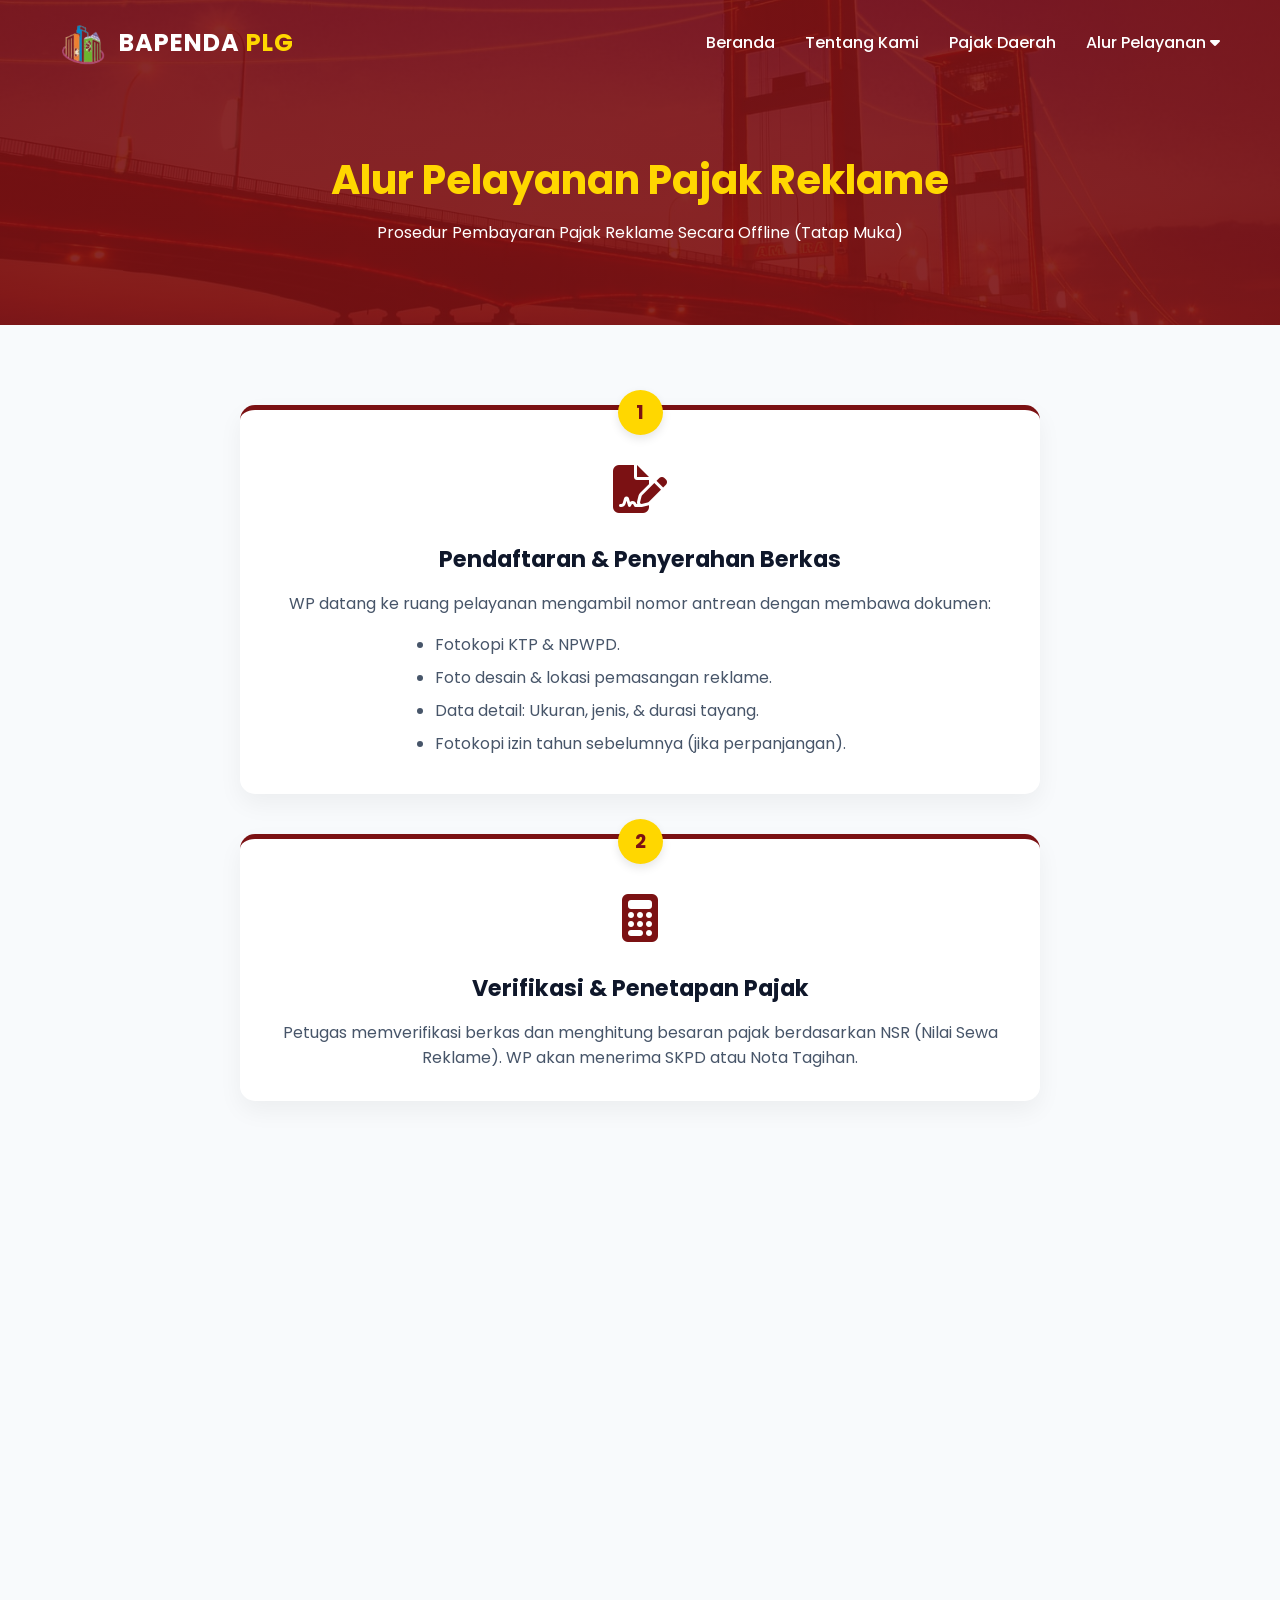
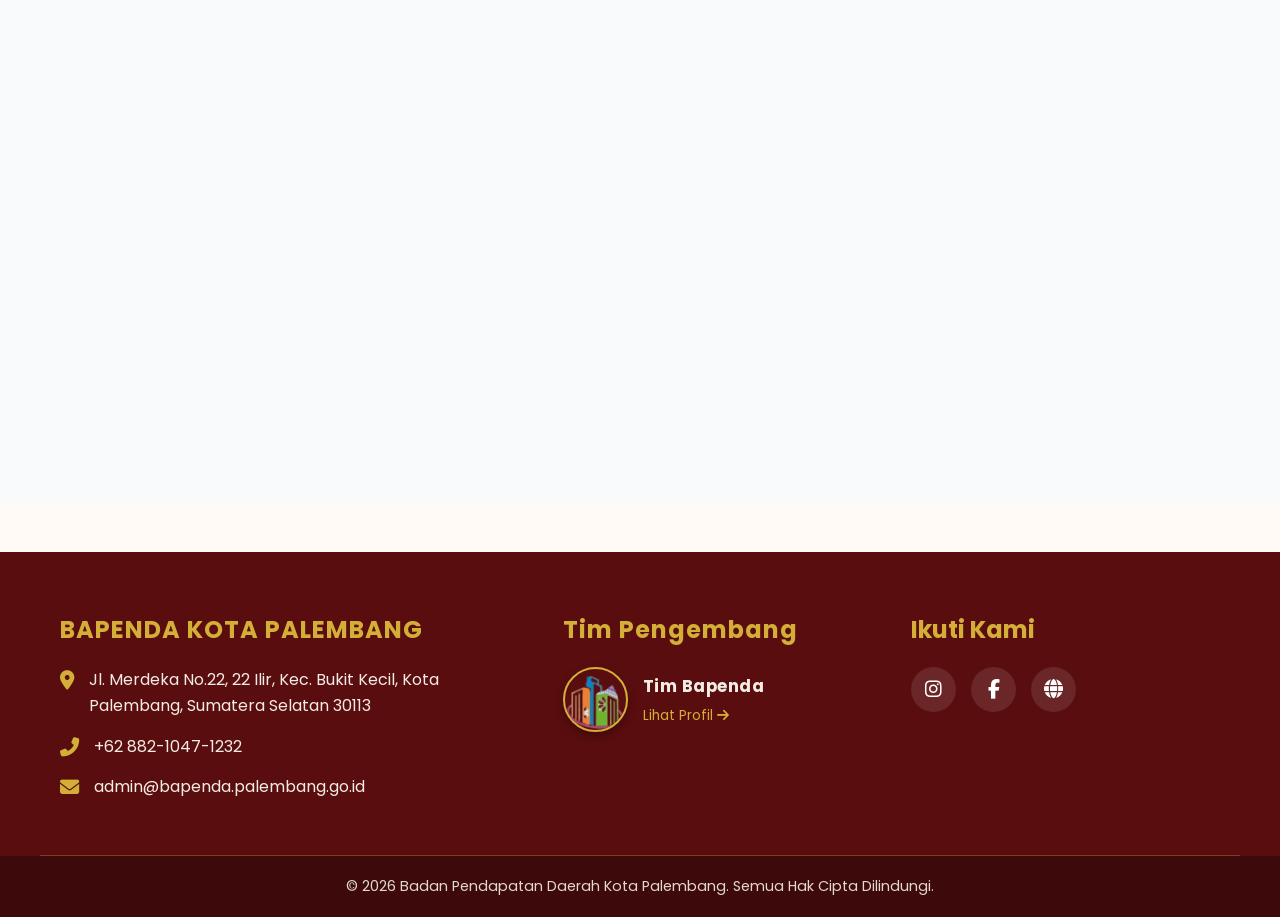
<file: alurpelayanan.html>
<!DOCTYPE html>
<html lang="id">
<head>
    <meta charset="UTF-8">
    <meta name="viewport" content="width=device-width, initial-scale=1.0">
    <title>Alur Pelayanan Reklame - Bapenda Palembang</title>
    
    <link href="https://fonts.googleapis.com/css2?family=Poppins:wght@300;400;600;700&display=swap" rel="stylesheet">
    <link rel="stylesheet" href="https://cdnjs.cloudflare.com/ajax/libs/font-awesome/6.4.0/css/all.min.css">
    
    <link href="https://unpkg.com/aos@2.3.1/dist/aos.css" rel="stylesheet">
    
    <link rel="stylesheet" href="CSS/style.css">
</head>
<body>

    <nav id="navbar" class="scrolled"> <div class="nav-container">
            <a href="index.html" class="logo-container">
                <img src="IMAGE/logo-bapenda.png" alt="Logo Bapenda" class="logo-img">
                <div class="logo-text">BAPENDA <span>PLG</span></div>
            </a>
            
            <ul class="nav-links" id="nav-links">
                <li><a href="index.html#beranda">Beranda</a></li>
                <li><a href="index.html#profil">Tentang Kami</a></li>
                <li><a href="index.html#pajak">Pajak Daerah</a></li>
                <li class="dropdown">
                    <a href="javascript:void(0)" class="dropbtn">Alur Pelayanan <i class="fas fa-caret-down"></i></a>
                    <div class="dropdown-content">
                        <div class="dropdown-grid"> 
                            <a href="alurpelayanan.html#hotel">Pajak Hotel</a>
                            <a href="alurpelayanan.html#restoran">Pajak Restoran</a>
                            <a href="alurpelayanan.html#hiburan">Pajak Hiburan</a>
                            <a href="alurpelayanan.html">Pajak Reklame</a>
                            <a href="alurpelayanan.html#penerangan">Pajak Penerangan Jalan</a>
                            <a href="alurpelayanan.html#mblb">Pajak MBLB</a>
                            <a href="alurpelayanan.html#parkir">Pajak Parkir</a>
                            <a href="alurpelayanan.html#airtanah">Pajak Air Tanah</a>
                            <a href="alurpelayanan.html#walet">Pajak Sarang Burung Walet</a>
                            <a href="alurpelayanan.html#pbb">Pajak PBB-P2</a>
                            <a href="alurpelayanan.html#bphtb">Pajak BPHTB</a>
                            <a href="alurpelayanan.html#bphtb">Pajak MINERBA</a>
                            <a href="alurpelayanan.html#bphtb">Opsen Pajak</a>
                        </div>
                    </div>
                </li>
            </ul>

            <div class="menu-toggle" id="mobile-menu">
                <span class="bar"></span>
                <span class="bar"></span>
                <span class="bar"></span>
            </div>
        </div>
    </nav>

    <section class="page-header">
        <div class="container">
            <h1 data-aos="fade-up">Alur Pelayanan Pajak Reklame</h1>
            <p data-aos="fade-up" data-aos-delay="100">Prosedur Pembayaran Pajak Reklame Secara Offline (Tatap Muka)</p>
        </div>
    </section>

    <section class="alur-section">
        <div class="container">
            <div class="alur-grid">
                
                <div class="alur-card" data-aos="fade-up">
                    <div class="step-number">1</div>
                    <div class="alur-icon"><i class="fas fa-file-signature"></i></div>
                    <h3>Pendaftaran & Penyerahan Berkas</h3>
                    <div class="alur-desc">
                        <p>WP datang ke ruang pelayanan mengambil nomor antrean dengan membawa dokumen:</p>
                        <ul>
                            <li>Fotokopi KTP & NPWPD.</li>
                            <li>Foto desain & lokasi pemasangan reklame.</li>
                            <li>Data detail: Ukuran, jenis, & durasi tayang.</li>
                            <li>Fotokopi izin tahun sebelumnya (jika perpanjangan).</li>
                        </ul>
                    </div>
                </div>

                <div class="alur-card" data-aos="fade-up" data-aos-delay="100">
                    <div class="step-number">2</div>
                    <div class="alur-icon"><i class="fas fa-calculator"></i></div>
                    <h3>Verifikasi & Penetapan Pajak</h3>
                    <div class="alur-desc">
                        <p>Petugas memverifikasi berkas dan menghitung besaran pajak berdasarkan NSR (Nilai Sewa Reklame). WP akan menerima SKPD atau Nota Tagihan.</p>
                    </div>
                </div>

                <div class="alur-card" data-aos="fade-up" data-aos-delay="200">
                    <div class="step-number">3</div>
                    <div class="alur-icon"><i class="fas fa-university"></i></div>
                    <h3>Proses Pembayaran</h3>
                    <div class="alur-desc">
                        <p>WP melakukan pembayaran di loket Bank mitra (Bank Sumsel Babel) yang tersedia di dalam gedung pelayanan Bapenda Palembang.</p>
                    </div>
                </div>

                <div class="alur-card" data-aos="fade-up" data-aos-delay="300">
                    <div class="step-number">4</div>
                    <div class="alur-icon"><i class="fas fa-receipt"></i></div>
                    <h3>Validasi & Cetak SSPD</h3>
                    <div class="alur-desc">
                        <p>Setelah uang disetorkan, petugas bank memvalidasi pembayaran dan memberikan SSPD (Surat Setoran Pajak Daerah) yang dicap lunas.</p>
                    </div>
                </div>

                <div class="alur-card" data-aos="fade-up" data-aos-delay="400">
                    <div class="step-number">5</div>
                    <div class="alur-icon"><i class="fas fa-stamp"></i></div>
                    <h3>Pengambilan Stiker Tanda Lunas</h3>
                    <div class="alur-desc">
                        <p>WP kembali ke loket Bapenda menunjukkan SSPD lunas untuk mengambil Stiker Tanda Lunas yang wajib ditempel pada reklame.</p>
                    </div>
                </div>

            </div>
        </div>
    </section>

    <footer id="kontak" class="footer-section">
    <div class="container footer-container">
        <div class="footer-info">
            <h3>BAPENDA KOTA PALEMBANG</h3>
            <p><i class="fas fa-map-marker-alt"></i> Jl. Merdeka No.22, 22 Ilir, Kec. Bukit Kecil, Kota Palembang, Sumatera Selatan 30113</p>
            <p><i class="fas fa-phone-alt"></i> +62 882-1047-1232</p>
            <p><i class="fas fa-envelope"></i> admin@bapenda.palembang.go.id</p>
        </div>

        <div class="footer-creator">
            <h3>Tim Pengembang</h3> <div class="creator-profile">
                <img src="IMAGE/logo-bapenda.png" alt="Foto Pengembang" class="creator-img"> 
                <div class="creator-details">
                    <p class="name">Tim Bapenda</p>
                    <a href="profile.html" class="creator-link">Lihat Profil <i class="fas fa-arrow-right"></i></a>
                </div>
            </div>
        </div>

        <div class="footer-social">
            <h3>Ikuti Kami</h3>
            <div class="social-icons">
                <a href="https://www.instagram.com/bapendapalembang/" target="_blank"><i class="fab fa-instagram"></i></a>
                <a href="https://www.facebook.com/index.php/" target="_blank"><i class="fab fa-facebook-f"></i></a>
                <a href="http://bapenda.sumselprov.go.id/" target="_blank"><i class="fas fa-globe"></i></a>
            </div>
        </div>
    </div>

    <div class="footer-bottom">
        <p>&copy; 2026 Badan Pendapatan Daerah Kota Palembang. Semua Hak Cipta Dilindungi.</p>
    </div>
</footer>

    <script src="https://unpkg.com/aos@2.3.1/dist/aos.js"></script>
    <script src="JS/style.js"></script>
</body>
</html>
</file>
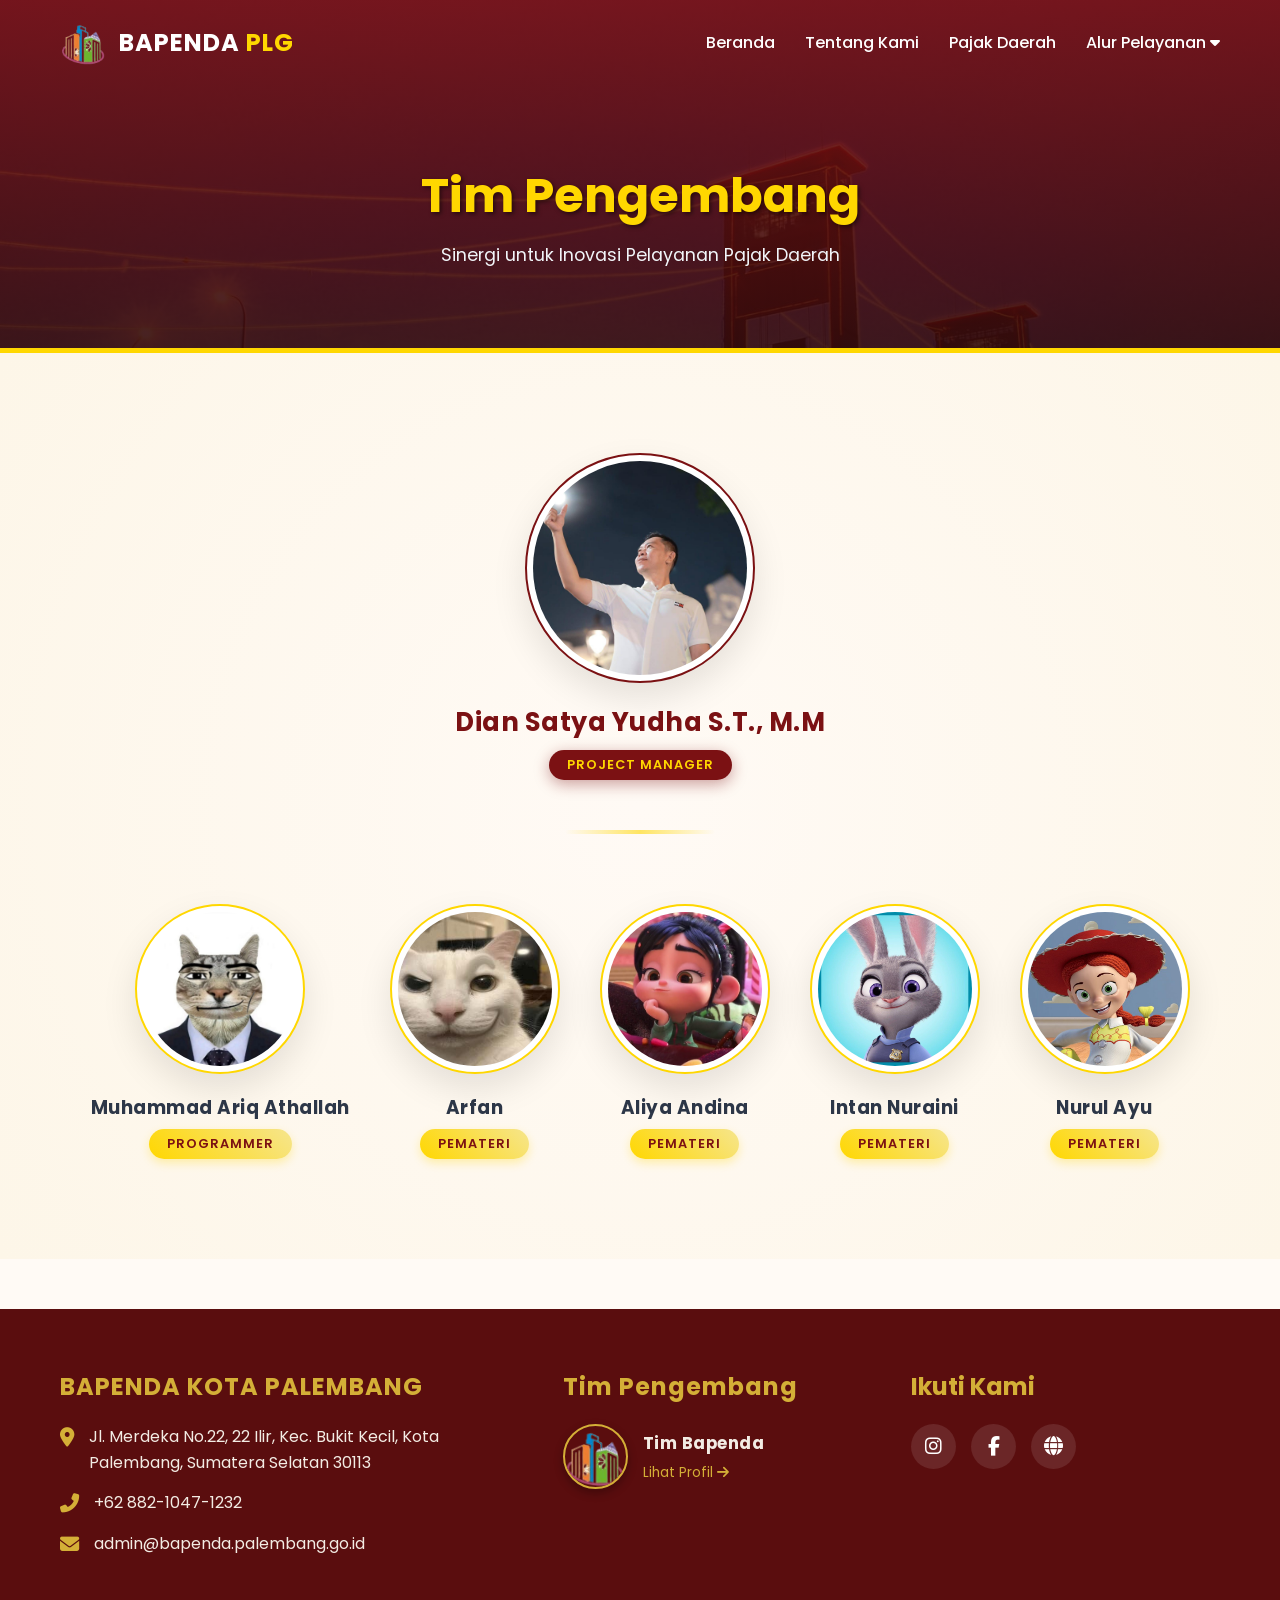
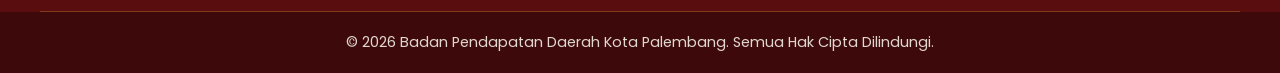
<file: profile.html>
<!DOCTYPE html>
<html lang="id">
<head>
    <meta charset="UTF-8">
    <meta name="viewport" content="width=device-width, initial-scale=1.0">
    <title>Tim Pengembang - Bapenda Palembang</title>
    
    <link href="https://fonts.googleapis.com/css2?family=Poppins:wght@300;400;500;600;700&display=swap" rel="stylesheet">
    <link rel="stylesheet" href="https://cdnjs.cloudflare.com/ajax/libs/font-awesome/6.4.0/css/all.min.css">
    <link href="https://unpkg.com/aos@2.3.1/dist/aos.css" rel="stylesheet">
    
    <link rel="stylesheet" href="CSS/style.css">
    
</head>
<body>

    <nav id="navbar">
        <div class="nav-container">
            <a href="index.html" class="logo-container">
                <img src="IMAGE/logo-bapenda.png" alt="Logo Bapenda" class="logo-img">
                <div class="logo-text">BAPENDA <span>PLG</span></div>
            </a>
            
            <ul class="nav-links" id="nav-links">
                <li><a href="index.html#beranda">Beranda</a></li>
                <li><a href="index.html#profil">Tentang Kami</a></li>
                <li><a href="index.html#pajak">Pajak Daerah</a></li>
                <li class="dropdown">
                    <a href="javascript:void(0)" class="dropbtn">Alur Pelayanan <i class="fas fa-caret-down"></i></a>
                    <div class="dropdown-content">
                        <div class="dropdown-grid"> 
                            <a href="alurpelayanan.html#hotel">Pajak Hotel</a>
                            <a href="alurpelayanan.html#restoran">Pajak Restoran</a>
                            <a href="alurpelayanan.html#hiburan">Pajak Hiburan</a>
                            <a href="alurpelayanan.html">Pajak Reklame</a>
                            <a href="alurpelayanan.html#penerangan">Pajak Penerangan Jalan</a>
                            <a href="alurpelayanan.html#mblb">Pajak MBLB</a>
                            <a href="alurpelayanan.html#parkir">Pajak Parkir</a>
                            <a href="alurpelayanan.html#airtanah">Pajak Air Tanah</a>
                            <a href="alurpelayanan.html#walet">Pajak Sarang Burung Walet</a>
                            <a href="alurpelayanan.html#pbb">Pajak PBB-P2</a>
                            <a href="alurpelayanan.html#bphtb">Pajak BPHTB</a>
                            <a href="alurpelayanan.html#bphtb">Pajak MINERBA</a>
                            <a href="alurpelayanan.html#bphtb">Opsen Pajak</a>
                        </div>
                    </div>
                </li>
            </ul>

            <div class="menu-toggle" id="mobile-menu">
                <span class="bar"></span>
                <span class="bar"></span>
                <span class="bar"></span>
            </div>
        </div>
    </nav>

    <header class="page-header" style="background: linear-gradient(rgba(123, 17, 19, 0.9), rgba(50, 10, 10, 0.9)), url('IMAGE/slide1.jpg'); background-size: cover; padding: 160px 0 80px; text-align: center; color: white; border-bottom: 5px solid #FFD700;">
        <div class="container" data-aos="fade-down">
            <h1 style="color: #FFD700; font-size: 3rem; font-weight: 700; text-shadow: 2px 2px 4px rgba(0,0,0,0.5);">Tim Pengembang</h1>
            <p style="font-size: 1.1rem; color: #f1f5f9;">Sinergi untuk Inovasi Pelayanan Pajak Daerah</p>
        </div>
    </header>

    <section class="org-section">
        <div class="container">
            
            <div class="team-container">
                
                <div class="profile-item leader-item" data-aos="zoom-in" data-aos-duration="1000">
                    <div class="img-wrapper">
                        <div class="img-box">
                            <img src="IMAGE/Pak-Yudha.jpeg" alt="Foto Ketua">
                            <div class="overlay-social">
                                <a href="https://www.instagram.com/diansatyay?igsh=b293NGRrYTFkdG5r" target="_blank"><i class="fab fa-instagram"></i></a>
                            </div>
                        </div>
                    </div>
                    <div class="info-box">
                        <div class="name">Dian Satya Yudha S.T., M.M</div>
                        <div class="role">Project Manager</div>
                    </div>
                </div>

                <div class="divider-ornament"></div>

                <div class="members-grid">
                    
                    <div class="profile-item member-item" data-aos="fade-up" data-aos-delay="100">
                        <div class="img-wrapper">
                            <div class="img-box">
                                <img src="IMAGE/kucingsigma3.jpeg" alt="Anggota 1">
                                <div class="overlay-social">
                                    <a href="https://instagram.com"><i class="fab fa-instagram"></i></a>
                                </div>
                            </div>
                        </div>
                        <div class="info-box">
                            <div class="name">Muhammad Ariq Athallah</div>
                            <div class="role">Programmer</div>
                        </div>
                    </div>

                    <div class="profile-item member-item" data-aos="fade-up" data-aos-delay="200">
                        <div class="img-wrapper">
                            <div class="img-box">
                                <img src="IMAGE/kucingsigma7.jpeg" alt="Anggota 2">
                                <div class="overlay-social">
                                    <a href="https://instagram.com"><i class="fab fa-instagram"></i></a>
                                </div>
                            </div>
                        </div>
                        <div class="info-box">
                            <div class="name">Arfan</div>
                            <div class="role">Pemateri</div>
                        </div>
                    </div>

                    <div class="profile-item member-item" data-aos="fade-up" data-aos-delay="300">
                        <div class="img-wrapper">
                            <div class="img-box">
                                <img src="IMAGE/penelopi.jpg" alt="Anggota 3">
                                <div class="overlay-social">
                                    <a href="https://instagram.com"><i class="fab fa-instagram"></i></a>
                                </div>
                            </div>
                        </div>
                        <div class="info-box">
                            <div class="name">Aliya Andina</div>
                            <div class="role">Pemateri</div>
                        </div>
                    </div>

                    <div class="profile-item member-item" data-aos="fade-up" data-aos-delay="400">
                        <div class="img-wrapper">
                            <div class="img-box">
                                <img src="IMAGE/zootopia2.jpg" alt="Anggota 4">
                                <div class="overlay-social">
                                    <a href="https://instagram.com"><i class="fab fa-instagram"></i></a>
                                </div>
                            </div>
                        </div>
                        <div class="info-box">
                            <div class="name">Intan Nuraini</div>
                            <div class="role">Pemateri</div>
                        </div>
                    </div>

                    <div class="profile-item member-item" data-aos="fade-up" data-aos-delay="500">
                        <div class="img-wrapper">
                            <div class="img-box">
                                <img src="IMAGE/jessie.jpg" alt="Anggota 5">
                                <div class="overlay-social">
                                    <a href="https://instagram.com"><i class="fab fa-instagram"></i></a>
                                </div>
                            </div>
                        </div>
                        <div class="info-box">
                            <div class="name">Nurul Ayu</div>
                            <div class="role">Pemateri</div>
                        </div>
                    </div>

                </div> </div>
        </div>
    </section>

    <footer id="kontak" class="footer-section">
        <div class="container footer-container">
            <div class="footer-info">
                <h3>BAPENDA KOTA PALEMBANG</h3>
                <p><i class="fas fa-map-marker-alt"></i> Jl. Merdeka No.22, 22 Ilir, Kec. Bukit Kecil, Kota Palembang, Sumatera Selatan 30113</p>
                <p><i class="fas fa-phone-alt"></i> +62 882-1047-1232</p>
                <p><i class="fas fa-envelope"></i> admin@bapenda.palembang.go.id</p>
            </div>

            <div class="footer-creator">
                <h3>Tim Pengembang</h3> 
                <div class="creator-profile">
                    <img src="IMAGE/logo-bapenda.png" alt="Foto Pengembang" class="creator-img"> 
                    <div class="creator-details">
                        <p class="name">Tim Bapenda</p>
                        <a href="#" class="creator-link">Lihat Profil <i class="fas fa-arrow-right"></i></a>
                    </div>
                </div>
            </div>

            <div class="footer-social">
                <h3>Ikuti Kami</h3>
                <div class="social-icons">
                    <a href="https://www.instagram.com/bapendapalembang/" target="_blank"><i class="fab fa-instagram"></i></a>
                    <a href="https://www.facebook.com/index.php/" target="_blank"><i class="fab fa-facebook-f"></i></a>
                    <a href="http://bapenda.sumselprov.go.id/" target="_blank"><i class="fas fa-globe"></i></a>
                </div>
            </div>
        </div>

        <div class="footer-bottom">
            <p>&copy; 2026 Badan Pendapatan Daerah Kota Palembang. Semua Hak Cipta Dilindungi.</p>
        </div>
    </footer>

    <script src="https://unpkg.com/aos@2.3.1/dist/aos.js"></script>
    <script src="JS/style.js"></script>
    <script>
        AOS.init({
            once: true, /* Animasi hanya berjalan sekali saat scroll */
        });
    </script>
</body>
</html>
</file>
<file: CSS/style.css>
/* ================= GLOBAL RESET ================= */
* {
    margin: 0;
    padding: 0;
    box-sizing: border-box;
    font-family: 'Poppins', sans-serif;
    scroll-behavior: smooth;
}

/* Tambahkan 'html' di sini dan pastikan max-width 100% */
html, body {
    overflow-x: hidden; /* Mencegah scroll ke samping */
    width: 100%;
    max-width: 100%;
    background-color: #fffaf5; 
}

/* ================= CONTAINER UMUM ================= */
.container {
    max-width: 1200px;
    margin: 0 auto;
    padding: 0 20px;
}

/* ================= NAVBAR STYLES ================= */
#navbar {
    position: fixed;
    top: 0;
    width: 100%;
    padding: 20px 0;
    background: transparent;
    transition: all 0.4s ease;
    z-index: 999;
}

#navbar.scrolled {
    background: #7B1113; /* Merah Maroon Songket */
    padding: 15px 0;
    box-shadow: 0 4px 6px rgba(0,0,0,0.3);
    border-bottom: 3px solid #FFD700; /* Garis Emas */
}

.nav-container {
    max-width: 1200px;
    margin: 0 auto;
    display: flex;
    justify-content: space-between;
    align-items: center;
    padding: 0 20px;
}

/* ================= LOGO STYLES ================= */
.logo-container {
    display: flex;
    align-items: center;
    text-decoration: none;
    gap: 12px;
}

.logo-img {
    height: 45px;
    width: auto;
}

.logo-text {
    color: #ffffff;
    font-size: 24px;
    font-weight: 700;
    letter-spacing: 1px;
}

.logo-text span {
    color: #FFD700;
}

/* ================= NAV LINKS STYLES ================= */
.nav-links {
    list-style: none;
    display: flex;
    gap: 30px;
    align-items: center;
}

.nav-links li a {
    color: #ffffff;
    text-decoration: none;
    font-size: 16px;
    font-weight: 500;
    transition: color 0.3s ease;
}

.nav-links li a:hover {
    color: #FFD700; 
}

/* ================= DROPDOWN STYLES ================= */
/* ================= DROPDOWN STYLES ================= */
.dropdown {
    position: relative;
}

.dropdown-content {
    display: none;
    position: absolute;
    min-width: 450px; /* Diperlebar agar cukup untuk 2 kolom */
    background-color: transparent; 
    top: 100%;
    left: 50%;
    transform: translateX(-50%);
    padding-top: 15px; 
    z-index: 1000;
}

/* Ini class baru yang kita tambahkan di HTML tadi */
.dropdown-grid {
    background-color: #ffffff;
    box-shadow: 0 10px 20px rgba(0,0,0,0.1);
    border-radius: 5px;
    display: grid;
    grid-template-columns: 1fr 1fr; /* Membagi langsung menjadi 2 kolom sama besar */
    overflow: hidden;
}

.dropdown-content a {
    color: #0f172a !important;
    padding: 12px 20px;
    text-decoration: none;
    display: block;
    font-size: 14px !important;
    border-bottom: 1px solid #f1f5f9;
    border-right: 1px solid #f1f5f9; /* Garis pemisah antar kolom */
    transition: all 0.3s ease;
}

/* Menghilangkan border bawah pada elemen terakhir di grid agar rapi */
.dropdown-content a:nth-last-child(-n+2) {
    border-bottom: none;
}

.dropdown-content a:hover {
    background-color: #7B1113;
    color: #FFD700 !important;
}

.dropdown:hover .dropdown-content {
    display: block;
}

/* ================= MOBILE MENU (HAMBURGER) ================= */
.menu-toggle {
    display: none;
    flex-direction: column;
    cursor: pointer;
}

.menu-toggle .bar {
    width: 25px;
    height: 3px;
    background-color: #ffffff;
    margin: 4px 0;
    transition: all 0.3s ease;
}

@media screen and (max-width: 768px) {
    .menu-toggle {
        display: flex;
    }

    .nav-links {
    position: absolute;
    top: 100%;
    left: -100%;
    width: 100%;
    height: 100vh;
    background-color: #7B1113;
    border-top: 3px solid #FFD700;
    flex-direction: column;
    align-items: center;
    justify-content: flex-start; 
    padding-top: 50px; 
    transition: all 0.4s ease;
   }

    .nav-links.active {
        left: 0;
    }

    .nav-links li {
        margin: 20px 0;
    }

    .dropdown-content {
        position: static;
        transform: none;
        min-width: 100%;
        padding-top: 0;
        background-color: rgba(0,0,0,0.2);
    }

    /* Kembalikan grid ke 1 kolom di HP */
    .dropdown-grid {
        display: block; 
        background-color: transparent;
        box-shadow: none;
    }

    .dropdown-content a {
        color: #ffffff !important;
        text-align: left; 
        padding-left: 20px;
        border-right: none; 
        border-bottom: 1px solid rgba(255,255,255,0.1);
    }

    .dropdown.active .dropdown-content {
        display: block;
    }

    .menu-toggle.active .bar:nth-child(1) {
        transform: translateY(7px) rotate(45deg);
    }
    .menu-toggle.active .bar:nth-child(2) {
        opacity: 0;
    }
    .menu-toggle.active .bar:nth-child(3) {
        transform: translateY(-7px) rotate(-45deg);
    }
}

/* ================= CAROUSEL / BERANDA STYLES ================= */
.carousel-container {
    position: relative;
    width: 100%;
    height: 100vh;
    overflow: hidden;
    background-color: #000;
}

.carousel-slide {
    position: absolute;
    top: 0;
    left: 0;
    width: 100%;
    height: 100%;
    background-size: cover;
    background-position: center;
    opacity: 0;
    transition: opacity 1s ease-in-out;
    z-index: 1;
}

.carousel-slide.active {
    opacity: 1;
    z-index: 2;
}

.overlay {
    position: absolute;
    top: 0;
    left: 0;
    width: 100%;
    height: 100%;
    background: rgba(0, 0, 0, 0.6); 
}

.slide-content {
    position: relative;
    z-index: 3;
    display: flex;
    flex-direction: column;
    justify-content: center;
    align-items: center;
    height: 100%;
    color: #ffffff;
    text-align: center;
    padding: 0 20px;
    max-width: 900px;
    margin: 0 auto;
}

.slide-title {
    font-size: 3rem;
    font-weight: 700;
    color: #FFD700;
    margin-bottom: 10px;
    text-shadow: 2px 2px 4px rgba(0,0,0,0.5);
    transform: translateY(30px);
    opacity: 0;
    animation: fadeInUp 1s forwards 0.5s;
}

.slide-subtitle {
    font-size: 2rem;
    margin-bottom: 30px;
    transform: translateY(30px);
    opacity: 0;
    animation: fadeInUp 1s forwards 0.7s;
}

.slide-desc {
    font-size: 1.2rem;
    line-height: 1.6;
    transform: translateY(30px);
    opacity: 0;
    animation: fadeInUp 1s forwards 0.9s;
}

.visi-misi-text {
    text-align: left;
    background: rgba(123, 17, 19, 0.4);
    padding: 20px 30px;
    border-left: 4px solid #FFD700;
    border-radius: 8px;
    backdrop-filter: blur(5px);
    transform: translateY(30px);
    opacity: 0;
    animation: fadeInUp 1s forwards 0.9s;
}

.visi-misi-text ul {
    margin-left: 20px;
    margin-top: 10px;
}

@keyframes fadeInUp {
    to {
        transform: translateY(0);
        opacity: 1;
    }
}

.carousel-btn {
    position: absolute;
    top: 50%;
    transform: translateY(-50%);
    background: rgba(0,0,0,0.3);
    color: #fff;
    border: none;
    font-size: 2rem;
    padding: 15px 20px;
    cursor: pointer;
    z-index: 10;
    transition: all 0.3s;
}

.carousel-btn:hover {
    background: #7B1113;
    color: #FFD700;
}

.prev-btn { left: 20px; }
.next-btn { right: 20px; }

.carousel-dots {
    position: absolute;
    bottom: 30px;
    left: 50%;
    transform: translateX(-50%);
    z-index: 10;
    display: flex;
    gap: 10px;
}

.dot {
    width: 12px;
    height: 12px;
    background: rgba(255,255,255,0.5);
    border-radius: 50%;
    cursor: pointer;
    transition: background 0.3s;
}

.dot.active, .dot:hover {
    background: #FFD700;
}

@media screen and (max-width: 768px) {
    .slide-title { font-size: 2rem; }
    .slide-subtitle { font-size: 1.5rem; }
    .visi-misi-text { padding: 15px; font-size: 0.9rem; }
    .carousel-btn { display: none; }
}


/* ================= TENTANG KAMI / PROFIL STYLES ================= */
.profil-section {
    padding: 100px 0;
    background-color: #ffffff;
}

.section-header {
    text-align: center;
    margin-bottom: 60px;
}

.section-header h2 {
    font-size: 2.5rem;
    color: #0f172a;
    font-weight: 700;
}

.divider {
    height: 4px;
    width: 80px;
    background-color: #FFD700; /* Garis emas */
    margin: 10px auto 0;
    border-radius: 2px;
}

/* Container Baru untuk Baris Bergantian */
.profil-container-new {
    display: flex;
    flex-direction: column;
    gap: 70px; /* Jarak antar baris */
}

/* Format Baris (Row) Kiri-Kanan */
.profil-row {
    display: flex;
    align-items: center;
    gap: 40px;
}

/* Pengaturan Kolom Kiri dan Kanan */
.profil-col-text, 
.profil-col-img, 
.profil-col-map {
    flex: 1; /* Membuat lebar kolom seimbang (50% : 50%) */
}

/* Format Teks */
.profil-col-text h3 {
    font-size: 1.8rem;
    color: #7B1113; /* Merah Maroon */
    margin-bottom: 15px;
}

.profil-col-text p {
    font-size: 1.05rem;
    color: #475569;
    line-height: 1.8;
    margin-bottom: 15px;
    text-align: justify;
}

.alamat-text {
    font-size: 1.1rem !important;
    font-weight: 600;
    color: #0f172a !important;
}

/* Desain Gambar */
.profil-col-img img {
    width: 100%;
    height: 350px; /* Tinggi gambar dibuat seragam */
    object-fit: cover; /* Agar gambar tidak gepeng */
    border-radius: 12px;
    box-shadow: 0 10px 20px rgba(0,0,0,0.1);
}

/* Desain Map */
.map-container {
    width: 100%;
    border-radius: 12px;
    overflow: hidden;
    box-shadow: 0 10px 20px rgba(0,0,0,0.1);
    background-color: #eee;
}

.map-container iframe {
    display: block;
    width: 100%; /* WAJIB DITAMBAHKAN: Agar map tidak melebar keluar layar HP */
    height: 100%; /* Opsional: Agar tinggi mengikuti container */
}

/* Desain Jam Operasional Clean */
.jam-operasional-clean {
    margin-top: 20px;
    background-color: #f8fafc;
    padding: 20px 25px;
    border-left: 4px solid #7B1113;
    border-radius: 6px;
}

.jam-operasional-clean ul {
    list-style: none;
}

.jam-operasional-clean ul li {
    font-size: 1rem;
    color: #475569;
    margin-bottom: 10px;
    display: flex;
    align-items: center;
}

.jam-operasional-clean ul li strong {
    color: #0f172a;
    width: 150px;
    display: inline-block;
}

/* ================= RESPONSIVE PROFIL (HP) ================= */
@media screen and (max-width: 992px) {
    .profil-row {
        flex-direction: column; /* Mengubah baris jadi kolom menumpuk di HP */
        gap: 30px;
    }
    
    .profil-col-img img {
        height: auto;
    }
    
    .jam-operasional-clean ul li {
        flex-direction: column;
        align-items: flex-start;
    }
}

/* ================= PAJAK DAERAH STYLES ================= */
.pajak-section {
    padding: 100px 0;
    background-color: #f1f5f9; /* Background sedikit abu-abu agar kontras dengan section atasnya */
}

/* Mengatur susunan Grid (Otomatis menyesuaikan layar) */
.pajak-grid {
    display: grid;
    /* UBAH 280px MENJADI 240px atau 250px agar aman di HP kecil */
    grid-template-columns: repeat(auto-fit, minmax(240px, 1fr)); 
    gap: 30px;
    margin-top: 40px;
}

/* Desain Kartu Pajak */
.pajak-card {
    position: relative;
    height: 250px;
    border-radius: 12px;
    overflow: hidden;
    box-shadow: 0 4px 10px rgba(0,0,0,0.1);
    cursor: pointer;
    transition: transform 0.4s ease, box-shadow 0.4s ease;
}

/* Efek saat Kartu disentuh mouse */
.pajak-card:hover {
    transform: translateY(-10px); /* Kartu naik sedikit */
    box-shadow: 0 15px 30px rgba(0,0,0,0.2);
}

/* Gambar Latar Belakang Kartu */
.pajak-bg {
    position: absolute;
    top: 0;
    left: 0;
    width: 100%;
    height: 100%;
    background-size: cover;
    background-position: center;
    transition: transform 0.6s ease; /* Transisi untuk efek zoom */
}

/* Efek Zoom in pada gambar saat di-hover */
.pajak-card:hover .pajak-bg {
    transform: scale(1.1);
}

/* Lapisan Gelap (Overlay) agar teks bisa terbaca */
.pajak-overlay {
    position: absolute;
    top: 0;
    left: 0;
    width: 100%;
    height: 100%;
    /* Gradasi dari Merah Maroon di bawah ke Transparan di atas */
    background: linear-gradient(to top, rgba(123, 17, 19, 0.95) 0%, rgba(0, 0, 0, 0.2) 100%);
    transition: background 0.4s ease;
}

/* Teks Nama Pajak di dalam Kartu */
.pajak-content {
    position: absolute;
    bottom: 25px;
    left: 20px;
    right: 20px;
    z-index: 2;
}

.pajak-content h3 {
    color: #ffffff;
    font-size: 1.25rem;
    font-weight: 600;
    line-height: 1.4;
    text-shadow: 1px 1px 3px rgba(0,0,0,0.8);
    border-left: 4px solid #FFD700; /* Garis emas di kiri teks */
    padding-left: 12px;
}

/* ================= FOOTER / KONTAK STYLES ================= */
.footer-section {
    background-color: #5a0d0e; /* Merah Maroon Ampera (bukan biru AI) */
    color: #f3ece4; /* Putih Gading / Krem */
    padding-top: 60px;
    margin-top: 50px;
    position: relative; /* Penting untuk menempatkan pola songket */
}

/* Corak Songket Emas di batas atas footer */
.footer-pattern {
    position: absolute;
    top: 0;
    left: 0;
    width: 100%;
    height: 8px;
    background-image: linear-gradient(90deg, #D4AF37 50%, transparent 50%);
    background-size: 30px 100%;
}

.footer-container {
    display: flex;
    justify-content: space-between;
    flex-wrap: wrap; /* Agar responsif di HP */
    gap: 40px;
    padding-bottom: 40px;
    border-bottom: 1px solid rgba(212, 175, 55, 0.3); /* Garis batas bawah warna emas transparan */
}

.footer-info {
    flex: 1.5; /* Dikurangi sedikit agar muat 3 kolom */
    min-width: 300px;
}

/* --- TAMBAHAN BARU: SECTION PEMBUAT --- */
.footer-creator {
    flex: 1;
    min-width: 250px;
}

.footer-creator h3 {
    color: #D4AF37; /* Emas Songket */
    font-size: 1.5rem;
    margin-bottom: 20px;
    letter-spacing: 1px;
}

.creator-profile {
    display: flex;
    align-items: center;
    gap: 15px;
    margin-top: 5px;
}

.creator-img {
    width: 65px;
    height: 65px;
    border-radius: 50%;
    object-fit: cover;
    border: 2px solid #D4AF37; /* Border Emas */
    box-shadow: 0 4px 10px rgba(0,0,0,0.3);
}

.creator-details {
    display: flex;
    flex-direction: column;
    gap: 2px;
}

.creator-details .name {
    font-weight: 700;
    margin: 0;
    font-size: 1.05rem;
    color: #f3ece4; /* Putih Gading */
}

.creator-details .role {
    margin: 0;
    font-size: 0.9rem;
    color: #c9bca0; /* Krem agak gelap */
}

.creator-link {
    font-size: 0.85rem;
    color: #D4AF37;
    text-decoration: none;
    margin-top: 5px;
    transition: all 0.3s;
    display: inline-block;
}

.creator-link:hover {
    color: #ffffff;
    transform: translateX(5px); /* Efek geser sedikit saat hover */
}

.footer-info h3 {
    color: #D4AF37; /* Emas Songket */
    font-size: 1.5rem;
    margin-bottom: 20px;
    letter-spacing: 1px;
}

.footer-info p {
    margin-bottom: 15px;
    line-height: 1.6;
    display: flex;
    align-items: flex-start;
    gap: 15px;
}

/* Mengatur ikon info kontak agar warna emas */
.footer-info p i {
    color: #D4AF37; /* Diubah dari biru neon ke Emas */
    font-size: 1.2rem;
    margin-top: 4px; 
}

.footer-social {
    flex: 1;
    min-width: 200px;
}

.footer-social h3 {
    color: #D4AF37; /* Emas Songket */
    font-size: 1.5rem;
    margin-bottom: 20px;
}

.social-icons {
    display: flex;
    gap: 15px;
}

.social-icons a {
    display: inline-flex;
    justify-content: center;
    align-items: center;
    width: 45px;
    height: 45px;
    background-color: rgba(255,255,255,0.1);
    color: #ffffff;
    border-radius: 50%;
    text-decoration: none;
    font-size: 1.2rem;
    transition: all 0.3s ease;
}

/* Efek saat tombol sosial media disentuh mouse */
.social-icons a:hover {
    background-color: #D4AF37; /* Bulatan berubah Emas */
    color: #5a0d0e; /* Ikon berubah Maroon */
    transform: translateY(-5px);
}

.footer-bottom {
    text-align: center;
    padding: 20px 0;
    background-color: #3d090a; /* Maroon lebih gelap untuk bagian paling bawah */
    font-size: 0.9rem;
    color: #e2d8ce; /* Warna teks agak krem */
}

/* Responsif untuk HP di bagian Footer */
@media screen and (max-width: 768px) {
    .footer-container {
        flex-direction: column;
        gap: 50px; /* Jarak antar elemen footer di HP diperlebar */
    }

    /* Tambahan agar profil di HP terlihat rapi */
    .creator-profile {
        justify-content: flex-start; /* Tetap rata kiri agar selaras teks lain */
    }
}

/* ================= ALUR PELAYANAN PAGE STYLES ================= */
.page-header {
    background: linear-gradient(rgba(123, 17, 19, 0.9), rgba(123, 17, 19, 0.9)), url('../IMAGE/slide1.jpg');
    background-size: cover;
    background-position: center;
    padding: 150px 0 80px;
    text-align: center;
    color: #ffffff;
}

.page-header h1 {
    font-size: 2.5rem;
    color: #FFD700;
    margin-bottom: 10px;
}

.alur-section {
    padding: 80px 0;
    background-color: #f8fafc;
}

.alur-grid {
    display: flex;
    flex-direction: column;
    gap: 40px;
    max-width: 800px;
    margin: 0 auto;
}

.alur-card {
    background: #ffffff;
    padding: 30px;
    border-radius: 15px;
    box-shadow: 0 10px 25px rgba(0,0,0,0.05);
    display: flex;
    flex-direction: column;
    align-items: center;
    text-align: center;
    position: relative;
    border-top: 5px solid #7B1113;
}

.step-number {
    position: absolute;
    top: -20px;
    background: #FFD700;
    color: #7B1113;
    width: 45px;
    height: 45px;
    border-radius: 50%;
    display: flex;
    align-items: center;
    justify-content: center;
    font-weight: 700;
    font-size: 1.2rem;
    box-shadow: 0 4px 10px rgba(0,0,0,0.1);
}

.alur-icon {
    font-size: 3rem;
    color: #7B1113;
    margin: 15px 0;
}

.alur-card h3 {
    color: #0f172a;
    margin-bottom: 15px;
    font-size: 1.4rem;
}

.alur-desc p {
    color: #475569;
    line-height: 1.6;
}

.alur-desc ul {
    text-align: left;
    display: inline-block;
    margin-top: 15px;
    color: #475569;
}

.alur-desc ul li {
    margin-bottom: 8px;
}

/* PROFILE PERUSAHAAN */
/* --- BACKGROUND & SECTION --- */
        .org-section {
            padding: 100px 0;
            /* Gradasi Halus Krem ke Putih agar tidak Flat */
            background: radial-gradient(circle at center, #fffaf5 0%, #fdf6e8 100%);
            text-align: center;
            overflow: hidden;
        }

        .team-container {
            display: flex;
            flex-direction: column;
            align-items: center;
            gap: 50px;
            position: relative;
        }

        /* --- STYLE UMUM FOTO (FRAME) --- */
        .img-wrapper {
            position: relative;
            display: inline-block;
            border-radius: 50%;
            padding: 6px; /* Jarak antara foto dan border luar (Gap Putih) */
            background: #fff; /* Warna gap putih */
            box-shadow: 0 15px 35px rgba(0,0,0,0.1); /* Bayangan lembut */
            transition: transform 0.4s cubic-bezier(0.175, 0.885, 0.32, 1.275);
        }

        .img-box {
            width: 100%;
            height: 100%;
            border-radius: 50%;
            overflow: hidden;
            position: relative;
        }

        .img-box img {
            width: 100%;
            height: 100%;
            object-fit: cover;
            object-position: top center;
            display: block;
            transition: transform 0.5s ease;
        }

        /* --- EFEK HOVER --- */
        .profile-item:hover .img-wrapper {
            transform: translateY(-10px); /* Naik sedikit */
            box-shadow: 0 20px 40px rgba(123, 17, 19, 0.2); /* Bayangan Maroon Halus */
        }

        .profile-item:hover img {
            transform: scale(1.1); /* Zoom halus pada foto */
        }

        /* --- OVERLAY SOSMED --- */
        .overlay-social {
            position: absolute;
            top: 0; left: 0; right: 0; bottom: 0;
            background: rgba(123, 17, 19, 0.75); /* Maroon Transparan */
            border-radius: 50%;
            display: flex;
            justify-content: center;
            align-items: center;
            opacity: 0;
            transition: opacity 0.3s ease;
            backdrop-filter: blur(2px);
        }

        .profile-item:hover .overlay-social {
            opacity: 1;
        }

        .overlay-social a {
            color: #FFD700;
            font-size: 1.8rem;
            transition: transform 0.3s;
        }
        .overlay-social a:hover { transform: scale(1.2); }

        /* --- TEXT STYLING --- */
        .info-box {
            margin-top: 20px;
        }

        .name {
            font-family: 'Poppins', sans-serif;
            font-size: 1.15rem;
            font-weight: 700;
            color: #2d3748;
            margin-bottom: 8px;
            letter-spacing: 0.5px;
        }

        /* Badge Jabatan Premium */
        .role {
            display: inline-block;
            font-size: 0.8rem;
            font-weight: 600;
            text-transform: uppercase;
            letter-spacing: 1px;
            padding: 6px 18px;
            border-radius: 50px;
            /* Gradasi Emas Mewah */
            background: linear-gradient(45deg, #FFD700, #f6e58d);
            color: #7B1113; /* Teks Maroon */
            box-shadow: 0 4px 10px rgba(255, 215, 0, 0.3);
        }

        /* --- STYLE KHUSUS KETUA --- */
        .leader-item {
            margin-bottom: 20px;
            z-index: 10;
        }

        .leader-item .img-wrapper {
            /* Border luar Maroon */
            border: 2px solid #7B1113; 
            width: 230px;
            height: 230px;
        }

        .leader-item .name {
            font-size: 1.6rem;
            color: #7B1113; /* Nama Ketua Warna Maroon */
        }

        .leader-item .role {
            background: #7B1113; /* Badge Maroon */
            color: #FFD700; /* Teks Emas */
            box-shadow: 0 4px 15px rgba(123, 17, 19, 0.4);
        }

        /* ORNAMEN PEMISAH (DIVIDER) */
        .divider-ornament {
            width: 150px;
            height: 4px;
            background: linear-gradient(90deg, transparent, #FFD700, transparent);
            margin: -20px 0 20px 0;
            border-radius: 2px;
            opacity: 0.6;
        }

        /* --- STYLE KHUSUS ANGGOTA --- */
        .members-grid {
            display: flex;
            justify-content: center;
            flex-wrap: wrap;
            gap: 40px;
            width: 100%;
            max-width: 1200px;
        }

        .member-item .img-wrapper {
            /* Border luar Emas */
            border: 2px solid #FFD700;
            width: 170px;
            height: 170px;
        }

        /* --- RESPONSIVE --- */
        @media (max-width: 768px) {
            .leader-item .img-wrapper { width: 190px; height: 190px; }
            .member-item .img-wrapper { width: 140px; height: 140px; }
            .members-grid { gap: 30px; }
        }
</file>
